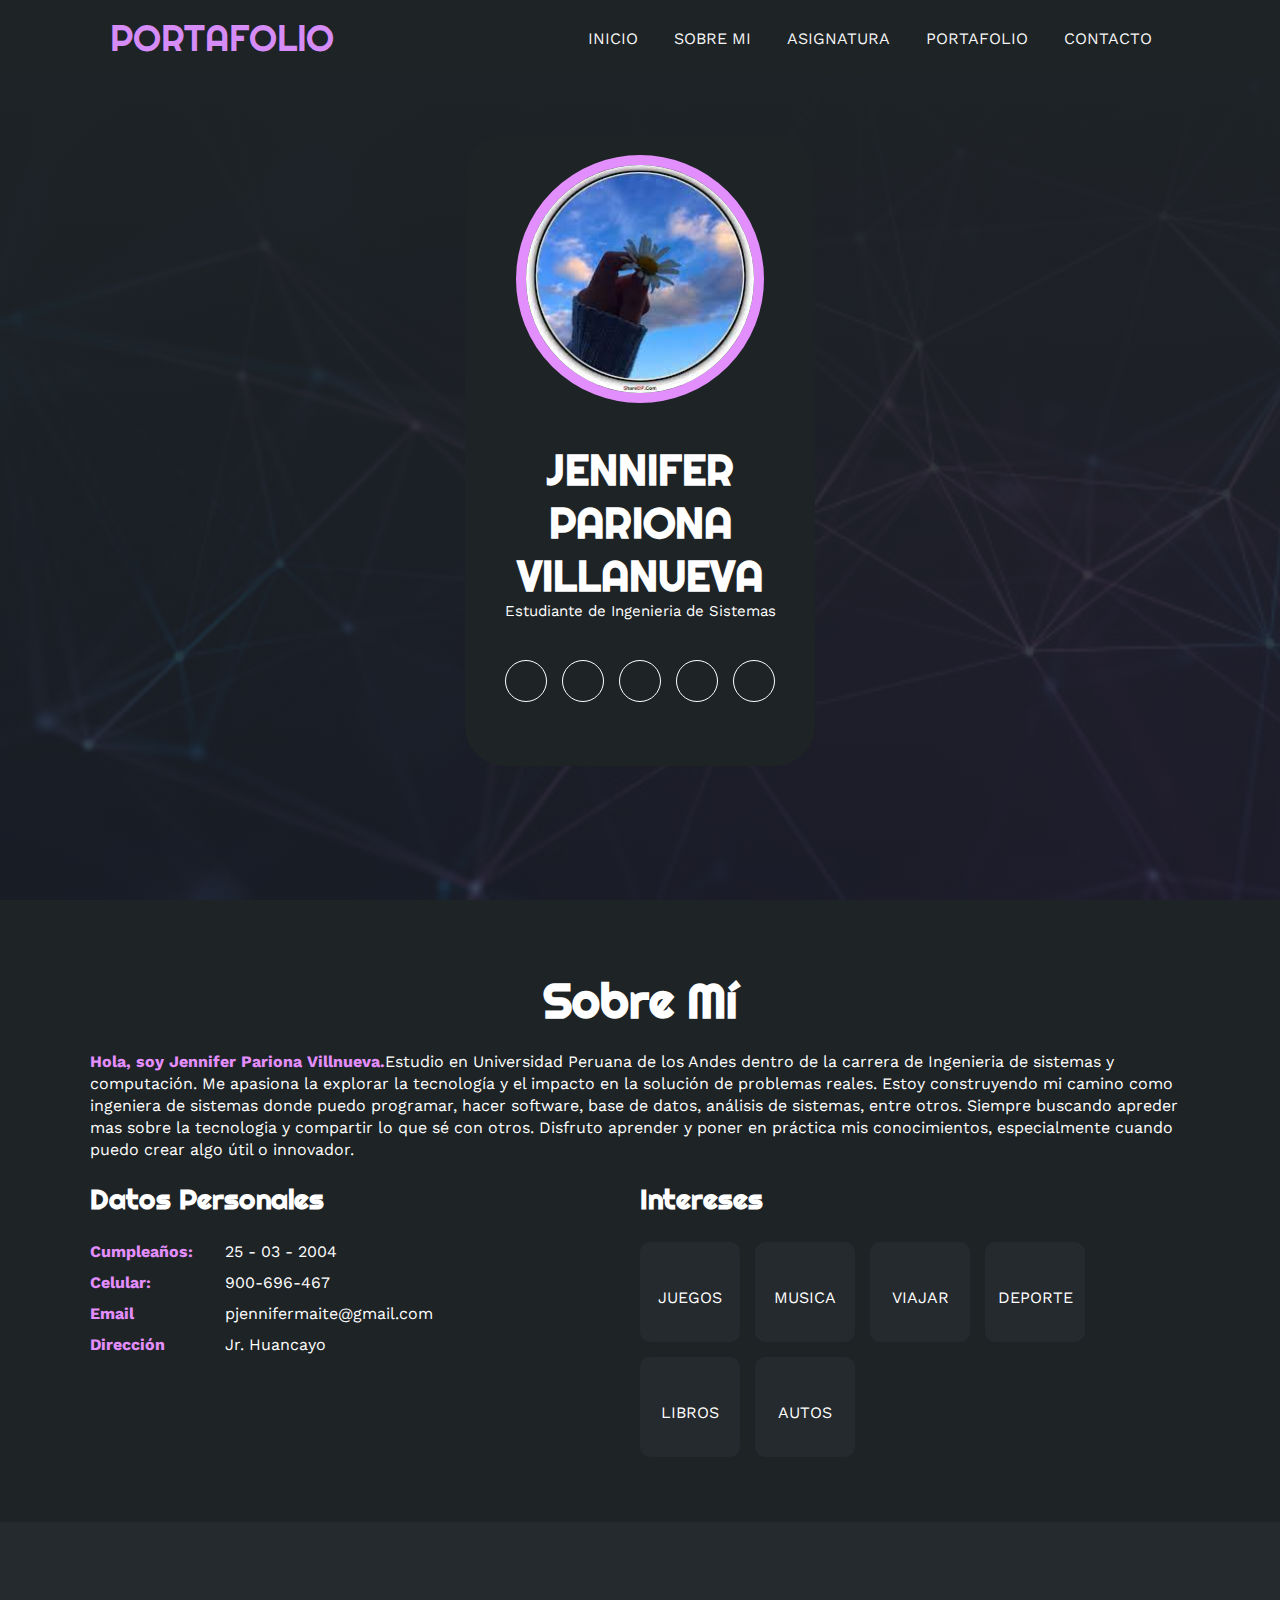
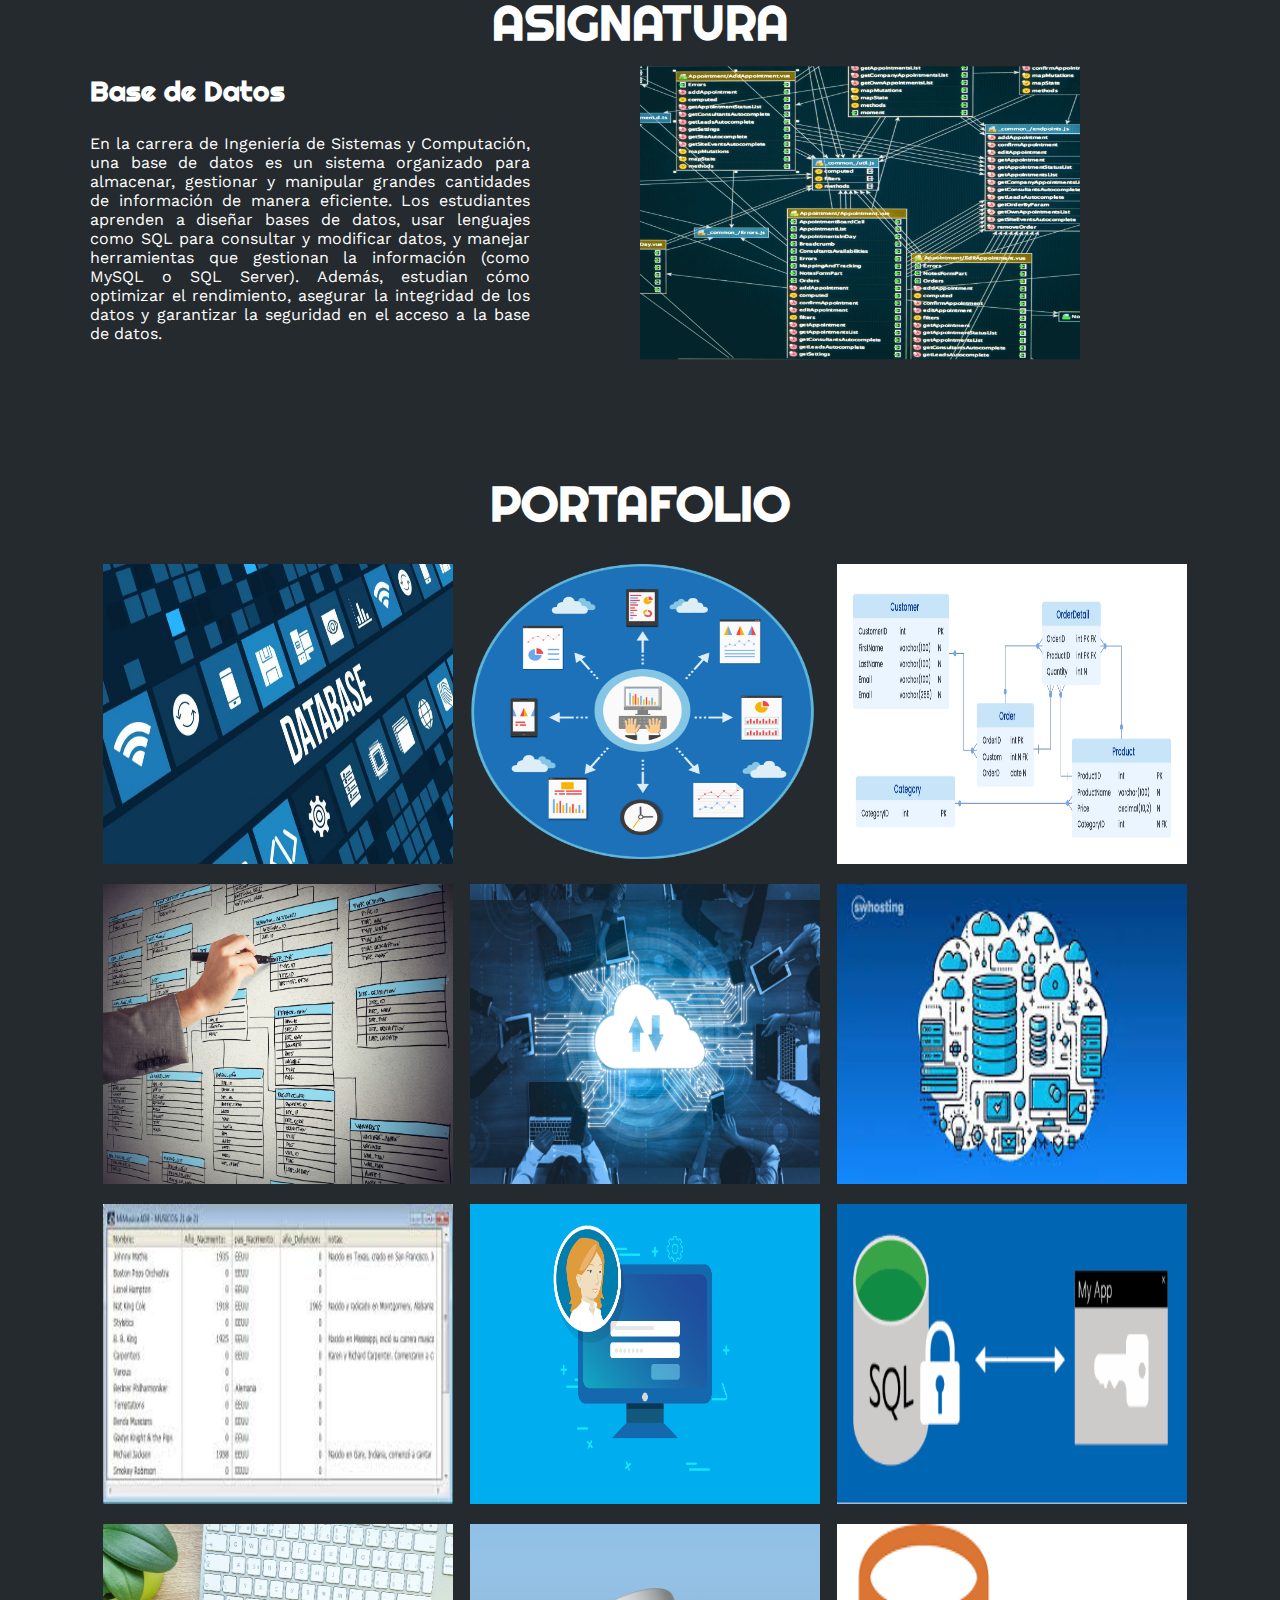
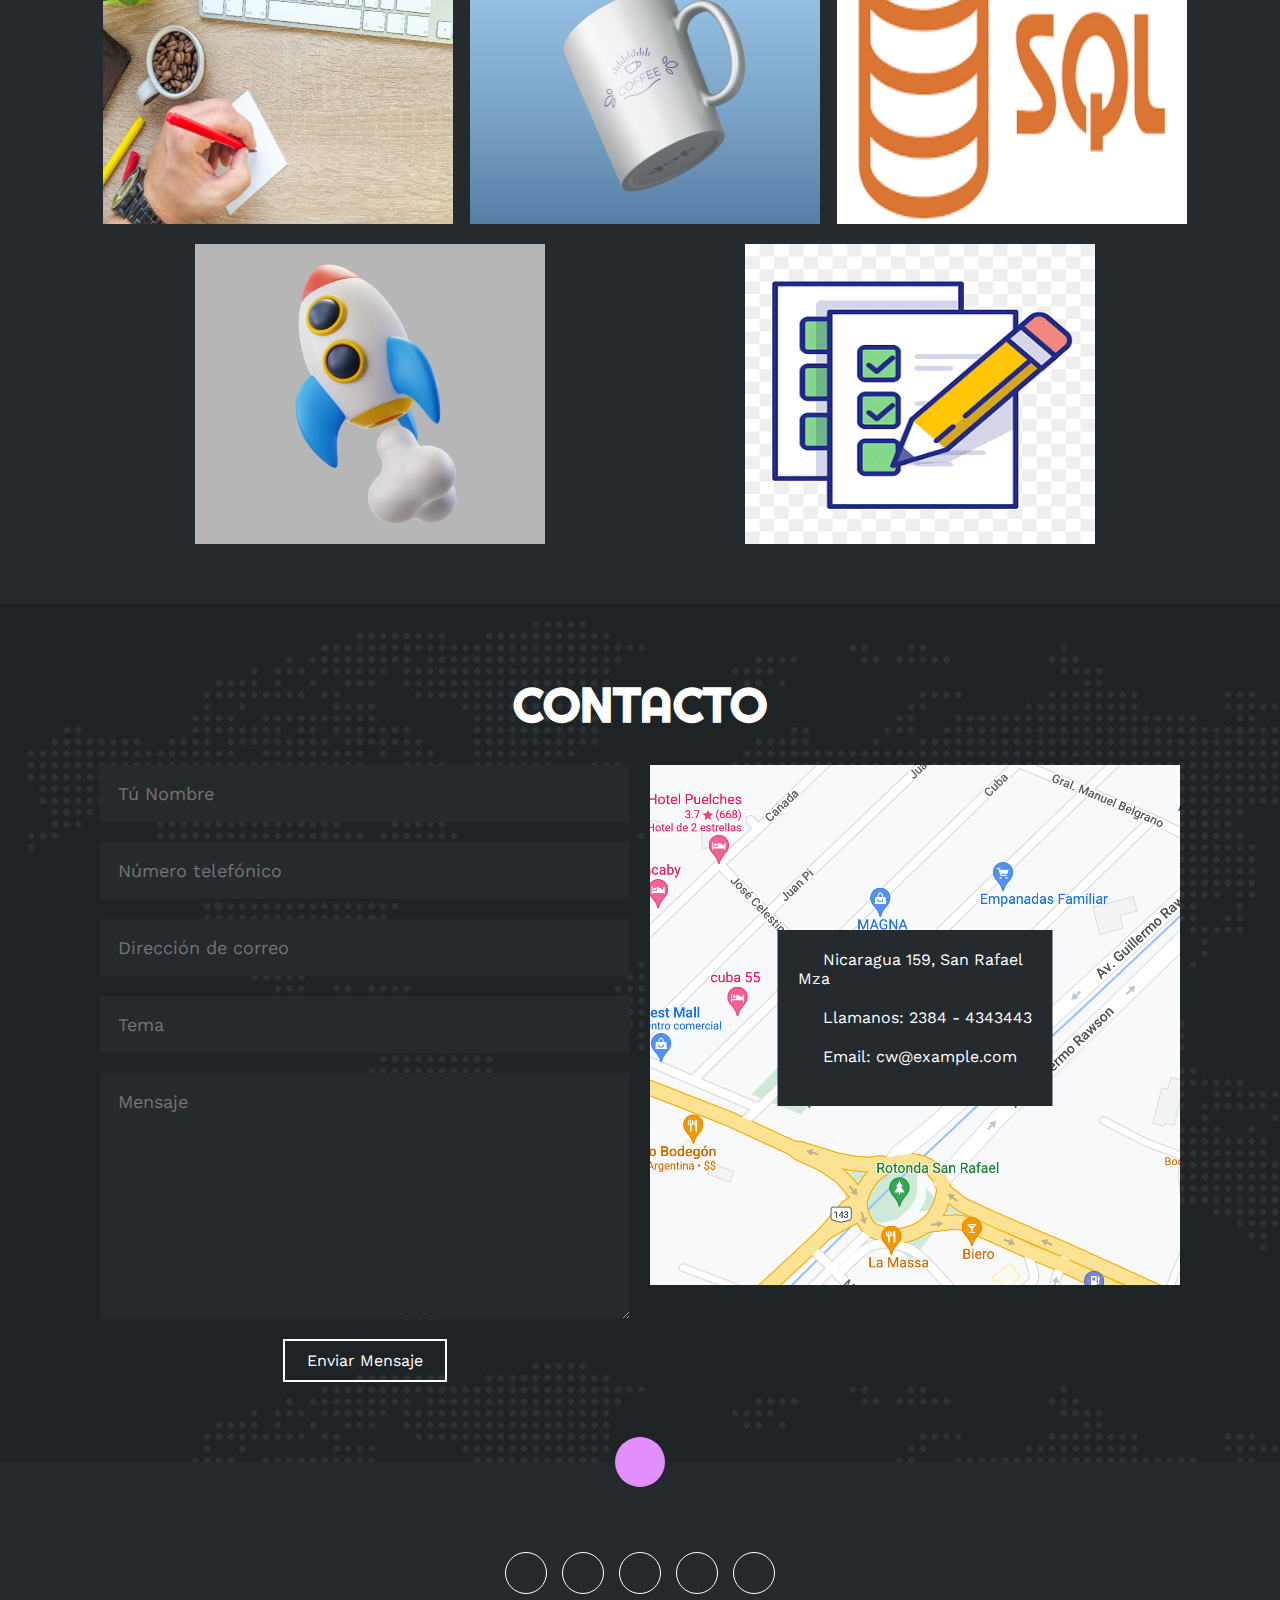
<file: index.html>
<!DOCTYPE html>
<html lang="es">
<head>
    <meta charset="UTF-8">
    <meta http-equiv="X-UA-Compatible" content="IE=edge">
    <meta name="viewport" content="width=device-width, initial-scale=1.0">
    <link rel="stylesheet" href="https://cdnjs.cloudflare.com/ajax/libs/font-awesome/6.1.2/css/all.min.css" integrity="sha512-1sCRPdkRXhBV2PBLUdRb4tMg1w2YPf37qatUFeS7zlBy7jJI8Lf4VHwWfZZfpXtYSLy85pkm9GaYVYMfw5BC1A==" crossorigin="anonymous" referrerpolicy="no-referrer" />
    <title>Portafolio</title>
    <link rel="stylesheet" href="estilo.css">
</head>
<body>
    <!-- MENU ENCABEZADO -->
    <div class="contenedor-header">
        <header>
            <div class="logo">
                <a href="#">PORTAFOLIO</a>
            </div>
            <nav id="nav">
                <ul>
                    <li><a href="#inicio" onclick="seleccionar()">INICIO</a></li>
                    <li><a href="#sobremi" onclick="seleccionar()">SOBRE MI</a></li>
                    <li><a href="#skills" onclick="seleccionar()">ASIGNATURA</a></li>
                    <li><a href="#portfolio" onclick="seleccionar()">PORTAFOLIO</a></li>
                    <li><a href="#contacto" onclick="seleccionar()">CONTACTO</a></li>
                </ul>
            </nav>
            <div class="nav-responsive" onclick="mostrarOcultarMenu()">
                <i class="fa-solid fa-bars"></i>
            </div>
        </header>
    </div>

    <!-- SECCION INICIO -->
    <section id="inicio" class="inicio">
        <div class="contenido-banner">
            <div class="contenedor-img">
                <img src="img/inicio.jpg" alt="">
            </div>
            <h1>JENNIFER PARIONA VILLANUEVA</h1>
            <h2>Estudiante de Ingenieria de Sistemas</h2>
            <div class="redes">
                <a href="#"><i class="fa-brands fa-facebook-f"></i></a>
                <a href="#"><i class="fa-brands fa-twitter"></i></a>
                <a href="#"><i class="fa-brands fa-skype"></i></a>
                <a href="#"><i class="fa-brands fa-linkedin-in"></i></a>
                <a href="#"><i class="fa-solid fa-rss"></i></a>
            </div>
        </div>
    </section>

    <!-- SECCION SOBRE MI -->
    <section id="sobremi" class="sobremi">
        <div class="contenido-seccion">
            <h2>Sobre Mí</h2>
            <p><span>Hola, soy Jennifer Pariona Villnueva.</span>Estudio en Universidad Peruana de los Andes dentro de la carrera de Ingenieria de sistemas y computación. Me apasiona la explorar la tecnología y el impacto en la solución de problemas reales.
            Estoy construyendo mi camino como ingeniera de sistemas donde puedo programar, hacer software, base de datos, análisis de sistemas, entre otros. Siempre buscando apreder mas sobre la tecnologia y compartir lo que sé con otros. Disfruto aprender y poner en práctica mis conocimientos, especialmente cuando puedo crear algo útil o innovador. </p>

            <div class="fila">
                <!-- datos personales -->
                <div class="col">
                    <h3>Datos Personales</h3>
                    <ul>
                        <li>
                            <strong>Cumpleaños:</strong>
                            25 - 03 - 2004
                        </li>
                        <li>
                            <strong>Celular:</strong>
                            900-696-467
                        </li>
                        <li>
                            <strong>Email</strong>
                            pjennifermaite@gmail.com
                        </li>
                        <li>
                            <strong>Dirección</strong>
                            Jr. Huancayo
                        </li>
                    </ul>
                </div>

                <!-- intereses -->
                <div class="col">
                    <h3>Intereses</h3>
                    <div class="contenedor-intereses">
                        <div class="interes">
                            <i class="fa-solid fa-gamepad"></i>
                            <span>JUEGOS</span>
                        </div>
                        <div class="interes">
                            <i class="fa-solid fa-headphones"></i>
                            <span>MUSICA</span>
                        </div>
                        <div class="interes">
                            <i class="fa-solid fa-plane"></i>
                            <span>VIAJAR</span>
                        </div>
                        
                        <div class="interes">
                            <i class="fa-solid fa-person-hiking"></i>
                            <span>DEPORTE</span>
                        </div>
                        <div class="interes">
                            <i class="fa-solid fa-book"></i>
                            <span>LIBROS</span>
                        </div>
                        <div class="interes">
                            <i class="fa-solid fa-car"></i>
                            <span>AUTOS</span>
                        </div>
                        
                        
                    </div>
                </div>
            </div>
        </div>
    </section>

    <!-- SECCION SKILLS -->
    <section class="skills" id="skills">
        <div class="contenido-seccion">
            <h2>ASIGNATURA</h2>
            <div class="fila">
                <!-- Technical Skill -->
                <div class="col">
                    <h3>Base de Datos</h3>
                    <img src="img/BASE_DE_DATOS" alt="">
                    <div class="skill">
                        <span>En la carrera de Ingeniería de Sistemas y Computación, una base de datos es un sistema organizado para almacenar, gestionar y manipular grandes cantidades de información de manera eficiente. Los estudiantes aprenden a diseñar bases de datos, usar lenguajes como SQL para consultar y modificar datos, y manejar herramientas que gestionan la información (como MySQL o SQL Server). Además, estudian cómo optimizar el rendimiento, asegurar la integridad de los datos y garantizar la seguridad en el acceso a la base de datos.
                        </span>
                            </div>
                        
                </div>
            </div>
        </div>
    </section>


    <!-- SECCION PORTFOLIO -->
    <section id="portfolio" class="portfolio">
        <div class="contenido-seccion">
            <h2>PORTAFOLIO</h2>
            <div class="galeria">
                <div class="proyecto">
                    <img src="img/1.jpg" alt="">
                    <div class="overlay">
                        <h3>Semana 1</h3>
                        <a href="PDF/ACTIVIDAD 1_PARIONA.pdf" target="_blank" > Modelo conceptual de base de datos</a>
                    </div>
                </div>
                <div class="proyecto">
                    <img src="img/2.png" alt="">
                    <div class="overlay">
                        <h3>Semana 2</h3>
                        <a href="PDF/ACTIVIDAD 2_PARIONA.pdf" target="_blank" >Modelo Entidad - Relación</a>
                    </div>
                </div><div class="proyecto">
                    <img src="img/3.png" alt="">
                    <div class="overlay">
                        <h3>Semana 3</h3>
                        <a href="PDF/Semana3.pdf" target="_blank" >Modelo Lógico</a>
                    </div>
                </div><div class="proyecto">
                    <img src="img/4.jpg" alt="">
                    <div class="overlay">
                        <h3>Semana 4</h3>
                        <a href="PDF/SEMANA4.pdf" target="_blank" >Implementación en FireBase</a>
                    </div>
                </div><div class="proyecto">
                    <img src="img/5.jpeg" alt="">
                    <div class="overlay">
                        <h3>Semana 5</h3>
                        <a href="PDF/PARIONAJENNIFER_SEMANA5.pdf" target="_blank" >Consultas básicas en SQL Server y PostgreSQL</a>
                    </div>
                </div>
                <div class="proyecto">
                    <img src="img/6.jpg" alt="">
                    <div class="overlay">
                        <h3>Semana 6</h3>
                        <a href="PDF/BASEDATOSJENNIFER_SEMANA6.pdf" target="_blank" >Consultas Avanzadas en SQL Server</a>
                    </div>
                </div>
                <div class="proyecto">
                    <img src="img/8.jpg" alt="">
                    <div class="overlay">
                        <h3>Semana 8</h3>
                        <a href="PDF/PARIONA,ennifer.pdf" target="_blank" >Examen parcial</a>
                    </div>
                </div>
                <div class="proyecto">
                    <img src="img/USUARIO_CREAR.png" alt="">
                    <div class="overlay">
                        <h3>Semana 9</h3>
                        <a href="semana9.html" target="_blank" >CREACION DE USUARIO</a>
                    </div>
                </div>
                <div class="proyecto">
                    <img src="img/ENCRIPTACION.png" alt="">
                    <div class="overlay">
                        <h3>Semana 10</h3>
                        <a href="semana10.html" target="_blank" >ENCRIPTADO SQL SERVER</a>
                    </div>
                </div>
                <div class="proyecto">
                    <img src="img/p3.jpg" alt="">
                    <div class="overlay">
                        <h3>Semana 11</h3>
                        <a href="PDF/Normas.pdf" target="_blank" >Normas Sql</a>
                    </div>
                </div>
                <div class="proyecto">
                    <img src="img/p4.jpg" alt="">
                    <div class="overlay">
                        <h3>Semana 12</h3>
                        <a href="PDF/100datos.pdf" target="_blank" >100 DATOS SQL SERVER</a>
                    </div>
                </div>
                
                <div class="proyecto">
                    <img src="img/LIBRO.png" alt="">
                    <div class="overlay">
                        <h3>Semana 13</h3>
                        <a href="PDF/ResumenSql.pdf" target="_blank" >Resumen Libro Sql</a>
                    </div>
                </div>
                <div class="proyecto">
                    <img src="img/p6.jpg" alt="">
                    <div class="overlay">
                        <h3>Semana 14</h3>
                        <a href="semana15.html" target="_blank" >Entrega de PAGINA</a>
                    </div>
                </div>
                <div class="proyecto">
                    <img src="img/EXAMEN.png" alt="">
                    <div class="overlay">
                        <h3>Semana 15</h3>
                        <a href="PDF/ExamenFinal_Jennifer.pdf" target="_blank" >PROYECTO FINAL</a>
                    </div>
                </div>
            </div>
        </div>
    </section>

    <!-- SECCION CONTACTO -->
    <section id="contacto" class="contacto">
        <div class="contenido-seccion">
            <h2>CONTACTO</h2>
            <div class="fila">
                <!-- Formulario -->
                <div class="col">
                    <input type="text" placeholder="Tú Nombre">
                    <input type="text" placeholder="Número telefónico">
                    <input type="text" placeholder="Dirección de correo">
                    <input type="text" placeholder="Tema">
                    <textarea name="" id="" cols="30" rows="10" placeholder="Mensaje"></textarea>
                    <button>
                        Enviar Mensaje<i class="fa-solid fa-paper-plane"></i>
                        <span class="overlay"></span>
                    </button>
                </div>
                <!-- Mapa -->
                <div class="col">
                    <img src="img/ubicacion.png" alt="">
                    <div class="info">
                        <ul>
                            <li>
                                <i class="fa-solid fa-location-dot"></i>
                                Nicaragua 159, San Rafael Mza
                            </li>
                            <li>
                                <i class="fa-solid fa-mobile-screen"></i>
                                Llamanos: 2384 - 4343443 
                            </li>
                            <li>
                                <i class="fa-solid fa-envelope"></i>
                                Email: cw@example.com
                            </li>
                        </ul>
                    </div>
                </div>
            </div>
        </div>
    </section>

    <!-- footer -->
    <footer>
        <a href="#inicio" class="arriba">
            <i class="fa-solid fa-angles-up"></i>
        </a>
        <div class="redes">
            <a href="#"><i class="fa-brands fa-facebook-f"></i></a>
            <a href="#"><i class="fa-brands fa-twitter"></i></a>
            <a href="#"><i class="fa-brands fa-skype"></i></a>
            <a href="#"><i class="fa-brands fa-linkedin-in"></i></a>
            <a href="#"><i class="fa-solid fa-rss"></i></a>
        </div>
    </footer>

    <script src="script.js"></script>
</body>
</html>
</file>
<file: estilo.css>
@import url('https://fonts.googleapis.com/css2?family=Righteous&family=Work+Sans:wght@100;300;400;600;800&display=swap');
*{
    box-sizing: border-box;
    font-family: 'Work Sans';
    margin: 0;
    padding: 0;
}
html{
    /* me permite deslizar cuando hago clic en los links del menu */
    scroll-behavior: smooth;
}
/* MENU */
.contenedor-header{
    background: #1e2326;
    position: fixed;
    width: 100%;
    top: 0;
    left: 0;
    z-index: 99;
}
.contenedor-header header{
    max-width: 1100px;
    margin: auto;
    display: flex;
    justify-content: space-between;
    align-items: center;
    padding: 15px 20px;
    
}
.contenedor-header header .logo a{
    font-family: 'Righteous';
    font-size: 36px;
    color: #d58cf7;
    text-decoration: none;
    text-align: center;
}
.contenedor-header header ul{
    display: flex;
    list-style: none;
}
.contenedor-header header nav ul li a{
    text-align: none;
    color: rgb(245, 245, 245);
    margin: 0 15px;
    padding: 3px;
    transition: .5s;
    text-decoration: none;
}
.contenedor-header header nav ul li a:hover{
    color: #1CB698;
}
.nav-responsive{
    background-color: #e38efd;
    color:#fff;
    padding: 5px 10px;
    border-radius: 5px;
    cursor: pointer;
    display: none;
}
/* SECCION I N I C I O */
.inicio{
    background: linear-gradient(to top, rgba(30,35,38,.8), rgba(30,35,38,1)),
    url(img/fondo1.jpg);
    background-size: cover;
    height: 100vh;
    color: #fff;
    display: flex;
    align-items: center;
}
.inicio .contenido-banner{
    padding: 20px;
    background-color: #1e2326;
    max-width: 350px;
    margin: auto;
    text-align: center;
    border-radius: 40px;
}
.inicio .contenido-banner img{
    margin-top: 40px;
    border: 10px solid #e38efd;
    display: block;
    width: 80%;
    margin: auto;
    border-radius: 100%;
}
.inicio .contenido-banner h1{
    margin-top: 40px;
    font-size: 42px;
    font-family: 'Righteous';
}
.inicio .contenido-banner h2{
    font-size: 15px;
    font-weight: normal;
}
.inicio .contenido-banner .redes a{
    color: #fff;
    display: inline-block;
    text-decoration: none;
    border: 1px solid #fff;
    border-radius: 100%;
    width: 42px;
    height: 42px;
    line-height: 42px;
    margin: 40px 5px;
    font-size: 20px;
    transition: .3s;
}
.inicio .contenido-banner .redes a:hover{
    background-color: #e38efd;
}
.sobremi{
    background-color: #1e2326;
    color: #fff;
    padding: 50px 20px;
}
.sobremi .contenido-seccion{
    max-width: 1100px;
    margin: auto;
}
.sobremi h2{
    font-size: 48px;
    font-family: 'Righteous';
    text-align: center;
    padding: 20px 0;

}
.sobremi .contenido-seccion p{
    font: 18px;
    line-height: 22px;
    margin-bottom: 20px;
}
.sobremi .contenido-seccion p span{
    color: #e38efd;
    font-weight: bold;
}
.sobremi .fila{
    display: flex;
}
.sobremi .fila .col
{
    width: 50%;
}
.sobremi .fila .col h3{
    font-size: 28px;
    font-family: 'Righteous';
    margin-bottom: 25px;
}
.sobremi .fila .col ul{
    list-style: none;
}
.sobremi .fila .col ul li{
    margin: 12px 0;
}
.sobremi .fila .col ul li strong{
    display: inline-block;
    color: #e38efd;
    width: 130px;
}
.sobremi .fila .col ul li span{
    background-color: #e38efd;
    padding: 3px;
    font-weight: bold;
    border-radius: 5px;
}
.sobremi .fila .col .contenedor-intereses{
    display: flex;
    flex-wrap: wrap;
}
.sobremi .fila .col .contenedor-intereses .interes{
    width: 100px;
    height: 100px;
    background-color: #252A2E;
    border-radius: 10px;
    margin: 0 15px 15px 0;
    display: flex;
    flex-direction: column;
    align-items: center;
    justify-content: center;
    transition: .3s;
}.sobremi .fila .col .contenedor-intereses .interes:hover{
    background-color: #e38efd;
}
.sobremi .fila .col .contenedor-intereses .interes i{
    font-size: 30px;
    margin-bottom: 10px;
}
.sobremi button{
    cursor: pointer;
    background-color: transparent;
    border: 2px solid #fff;
    width: fit-content;
    display: block;
    margin: 20px auto;
    padding: 10px 22px;
    font-size: 16px;
    color: #fff;
    position: relative;
    z-index: 10;
}
.sobremi button .overlay{
    position: absolute;
    top: 0;
    left: 0;
    width: 0;
    height: 100%;
    background-color: #e38efd;
    z-index: -1;
    transition: 1s;
}
.sobremi button:hover .overlay{
    width: 100%;
}
/* SECCION S K I L L S */
.skills{
    background-color: #252A2E;
    color: #fff;
    padding: 50px 20px;
}
.skills .contenido-seccion{
    max-width: 1100px;
    margin: auto;
}
.skills h2{
    font-size: 48px;
    font-family: 'Righteous';
    text-align: center;
    padding: 20px 0;

}
.skills .fila{
    display: flex;
}
.skills .fila .col{
    width: 40%;
    position: relative;
}
.skills .fila .col h3{
    font-size: 28px;
    font-family: 'Righteous';
    margin-bottom: 25px;
}
.skills .fila .col img{
    width: 100%;               /* Ajusta el tamaño de la imagen manteniendo las proporciones */
    position: absolute;        /* Permite posicionar la imagen de forma libre dentro del contenedor */
    right: -550px;                  /* Coloca la imagen en el borde derecho */
    top: 50%;                  /* Coloca la imagen verticalmente en el centro */
    transform: translateY(-50%)
    
}
.skills .skill > span{
    font-weight: ARIAL;
    display: block;
    margin-bottom: 10px;
    text-align: justify;
    
}
.skills .skill .barra-skill{
    height: 8px;
    width: 80%;
    background-color: #131517;
    position: relative;
    margin-bottom: 30px;
}
.skills .skill .progreso{
    background-color: #e38efd;
    position: absolute;
    top: 0;
    left: 0;
    height: 8px;
}
.skills .skill .barra-skill span{
    position: absolute;
    height: 40px;
    width: 40px;
    background-color: #e38efd;
    border-radius: 50px;
    line-height: 40px;
    text-align: center;
    top: -17px;
    right: -15px;
    font-size: 14px;
}
/* Estas clases se agregaran dinamicamente mediante javascript */
.skills .skill .javascript{
    width: 0%;
    animation: 2s javascript forwards;
}
@keyframes javascript {
    0%{width: 0%;}
    100%{width: 75%;}
}

.skills .skill .htmlcss{
    width: 0%;
    animation: 2s htmlcss forwards;
}
@keyframes htmlcss {
    0%{width: 0%;}
    100%{width: 89%;}
}

.skills .skill .photoshop{
    width: 0%;
    animation: 2s photoshop forwards;
}
@keyframes photoshop {
    0%{width: 0%;}
    100%{width: 95%;}
}

.skills .skill .wordpress{
    width: 0%;
    animation: 2s wordpress forwards;
}
@keyframes wordpress {
    0%{width: 0%;}
    100%{width: 81%;}
}

.skills .skill .drupal{
    width: 0%;
    animation: 2s drupal forwards;
}
@keyframes drupal {
    0%{width: 0%;}
    100%{width: 55%;}
}

.skills .skill .comunicacion{
    width: 0%;
    animation: 2s comunicacion forwards;
}
@keyframes comunicacion {
    0%{width: 0%;}
    100%{width: 80%;}
}

.skills .skill .trabajo{
    width: 0%;
    animation: 2s trabajo forwards;
}
@keyframes trabajo {
    0%{width: 0%;}
    100%{width: 70%;}
}

.skills .skill .creatividad{
    width: 0%;
    animation: 2s creatividad forwards;
}
@keyframes creatividad {
    0%{width: 0%;}
    100%{width: 99%;}
}

.skills .skill .dedicacion{
    width: 0%;
    animation: 2s dedicacion forwards;
}
@keyframes dedicacion {
    0%{width: 0%;}
    100%{width: 65%;}
}

.skills .skill .proyect{
    width: 0%;
    animation: 2s proyect forwards;
}
@keyframes proyect {
    0%{width: 0%;}
    100%{width: 94%;}
}
/* SECCION CURRICULUM */
.curriculum{
    background-color: #1e2326;
    color: #fff;
    padding: 50px 20px;
}
.curriculum .contenido-seccion{
    max-width: 1100px;
    margin: auto;
}
.curriculum h2{
    font-size: 48px;
    font-family: 'Righteous';
    text-align: center;
    padding: 20px 0;

}
.curriculum .fila{
    display: flex;
    justify-content: space-between;
}
.curriculum .fila .col{
    width: 49%;
    padding: 0 20px;
}
.curriculum .fila .col h3{
    font-size: 28px;
    font-family: 'Righteous';
    margin-bottom: 25px;
}
.curriculum .fila .izquierda{
    border-right: 2px solid #252A2E;
}
.curriculum .fila .derecha{
    border-left: 2px solid #252A2E;
}
.curriculum .fila .item{
    padding: 25px;
    margin-bottom: 30px;
    background-color: #252A2E;
    position: relative;
}
.curriculum .fila .item h4{
    font-size: 20px;
    margin-bottom: 10px;
}
.curriculum .fila .item .casa{
    color: #e38efd;
    font-size: 22px;
    font-weight: bold;
    display: block;
}
.curriculum .fila .item .fecha{
    display: block;
    color: #e38efd;
    margin-bottom: 10px;
}
.curriculum .fila .item p{
    line-height: 24px;
}
.curriculum .fila .izq{
    border-right: 2px solid #e38efd;
    margin-right: 20px;
}
.curriculum .fila .der{
    border-left: 2px solid #e38efd;
    margin-left: 20px;
}
.curriculum .fila .item .conectori{
    height: 2px;
    background-color: #e38efd;
    width: 47px;
    position: absolute;
    top: 50%;
    right: -47px;
    z-index: 5;
}
.curriculum .fila .item .conectori .circuloi{
    display: block;
    height: 10px;
    width: 10px;
    border-radius: 50%;
    background-color: #e38efd;
    float: right;
    position: relative;
    bottom: 4px;
}
.curriculum .fila .item .conectord{
    height: 2px;
    background-color: #e38efd;
    width: 47px;
    position: absolute;
    top: 50%;
    left: -47px;
    z-index: 5;
}
.curriculum .fila .item .conectord .circulod{
    display: block;
    height: 10px;
    width: 10px;
    border-radius: 50%;
    background-color: #e38efd;
    float: left;
    position: relative;
    bottom: 4px;
}
/* SECCION PORTFOLIO */
.portfolio{
    background-color: #252A2E;
    color: #fff;
    padding: 50px 20px;
}
.portfolio .contenido-seccion{
    max-width: 1100px;
    margin: auto;
}
.portfolio h2{
    font-size: 48px;
    font-family: 'Righteous';
    text-align: center;
    padding: 20px 0;
}
.portfolio .galeria{
    display: flex;
    flex-wrap: wrap;
    justify-content: space-around;
}
.portfolio .galeria .proyecto{
    position: relative;
    max-width: 340px;
    height: fit-content;
    margin: 10px;
    cursor: pointer;
}
.portfolio .galeria .proyecto img{
    
    width: 350px;
    height: 300px;
    display: block;
    object-fit: fill;
}
.portfolio .galeria .proyecto .overlay{
    position: absolute;
    top: 0;
    width: 100%;
    height: 100%;
    text-align: center;
    background: linear-gradient(#e38efd, #e38efd);
    display: flex;
    flex-direction: column;
    justify-content: center;
    transition: 1s;
    font-size: 18px;
    letter-spacing: 3px;
    opacity: 0;
}
.portfolio .galeria .proyecto .overlay h3{
    margin-bottom: 20px;
    transition: 1s;
}
.portfolio .galeria .proyecto .overlay:hover{
    opacity: 1;
}
.portfolio .galeria .proyecto .overlay:hover h3{
    margin-bottom: 0px;
}
/* SECCION CONTACTO */
.contacto{
    background-image: url(img/contact_bg.png);
    background-color: #1e2326;
    color: #fff;
    padding: 50px 0;
}
.contacto .contenido-seccion{
    max-width: 1100px;
    margin: auto;
}
.contacto h2{
    font-size: 48px;
    font-family: 'Righteous';
    text-align: center;
    padding: 20px 0;
}
.contacto .fila{
    display: flex;
}
.contacto .col{
    width: 50%;
    padding: 10px;
    position: relative;
}
.contacto .col input, .contacto .col textarea{
    display: block;
    width: 100%;
    padding: 18px;
    border: none;
    margin-bottom: 20px;
    background-color: #252A2E;
    color: #fff;
    font-size: 18px;
}
.contacto button{
    cursor: pointer;
    background-color: transparent;
    border: 2px solid #fff;
    width: fit-content;
    display: block;
    margin: 20px auto;
    padding: 10px 22px;
    font-size: 16px;
    color: #fff;
    position: relative;
    z-index: 10;
}
.contacto button .overlay{
    position: absolute;
    top: 0;
    left: 0;
    width: 0;
    height: 100%;
    background-color: #e38efd;
    z-index: -1;
    transition: 1s;
}
.contacto button:hover .overlay{
    width: 100%;
}
.contacto .col img{
    width: 100%;
}
.contacto .col .info{
    position: absolute;
    top: 40%;
    background-color: #252A2E;
    padding: 20px;
    max-swidth: 350px;
    left: 50%;
    transform: translate(-50%, -50%);
}
.contacto .col .info ul{
    list-style: none;
}
.contacto .col .info ul li{
    margin-bottom: 20px;
}
.contacto .col .info ul li i{
    color: #e38efd;
    display: inline-block;
    margin-right: 20px;
}
footer{
    background-color: #252A2E;
    color: #fff;
    padding: 50px 0 30px 0;
    text-align: center;
    position: relative;
    width: 100%;
}
footer .redes{
    margin-bottom: 20px;
}
footer .redes a{
    color: #fff;
    display: inline-block;
    text-decoration: none;
    border: 1px solid #fff;
    border-radius: 100%;
    width: 42px;
    height: 42px;
    line-height: 42px;
    margin: 40px 5px;
    font-size: 20px;
    transition: .3s;
}
footer .arriba{
    display: block;
    width: 50px;
    height: 50px;
    background-color: #e38efd;
    color: #fff;
    position: absolute;
    left: 50%;
    transform: translateX(-50%);
    top: -25px;
    border-radius: 50%;
    line-height: 50px;
    font-size: 18px;
}
/* SECCION RESPONSIVE */
@media screen and (max-width:980px){
    nav{
        display: none;
    }
    .nav-responsive{
        display: block;
    }
    nav.responsive{
        display: block;
        position: absolute;
        right: 0;
        top: 75px;
        background-color: #252A2E;
        width: 180px;
    }
    nav.responsive ul{
        display: block !important;
    }
    nav.responsive ul li{
        border-bottom: 1px solid #fff;
        padding: 10px 0;
    }
}
@media screen and (max-width:700px){
    .sobremi .fila{
        display: block;
    }
    .sobremi .fila .col{
        width: fit-content;
    }

    .skills .fila{
        display: block;
    }
    .skills .fila .col{
        width: 100%;
    }
    .skills .fila .col .barra-skill{
        width: 100%;
    }

    .curriculum .fila{
        display: block;
    }
    .curriculum .fila .col{
        width: 90%;
    }
    .curriculum .fila .derecha{
        margin-left: 20px;
    }

    .portfolio .galeria{
        display: block;
        width: 100%;
    }
    .portfolio .galeria .proyecto{
        max-width: 100%;
    }
    .portfolio .galeria .proyecto img{
        width: 100%;
    }
    .contacto .fila{
        display: block;
    }
    .contacto .fila .col{
        width: 100%;
    }
}
</file>
